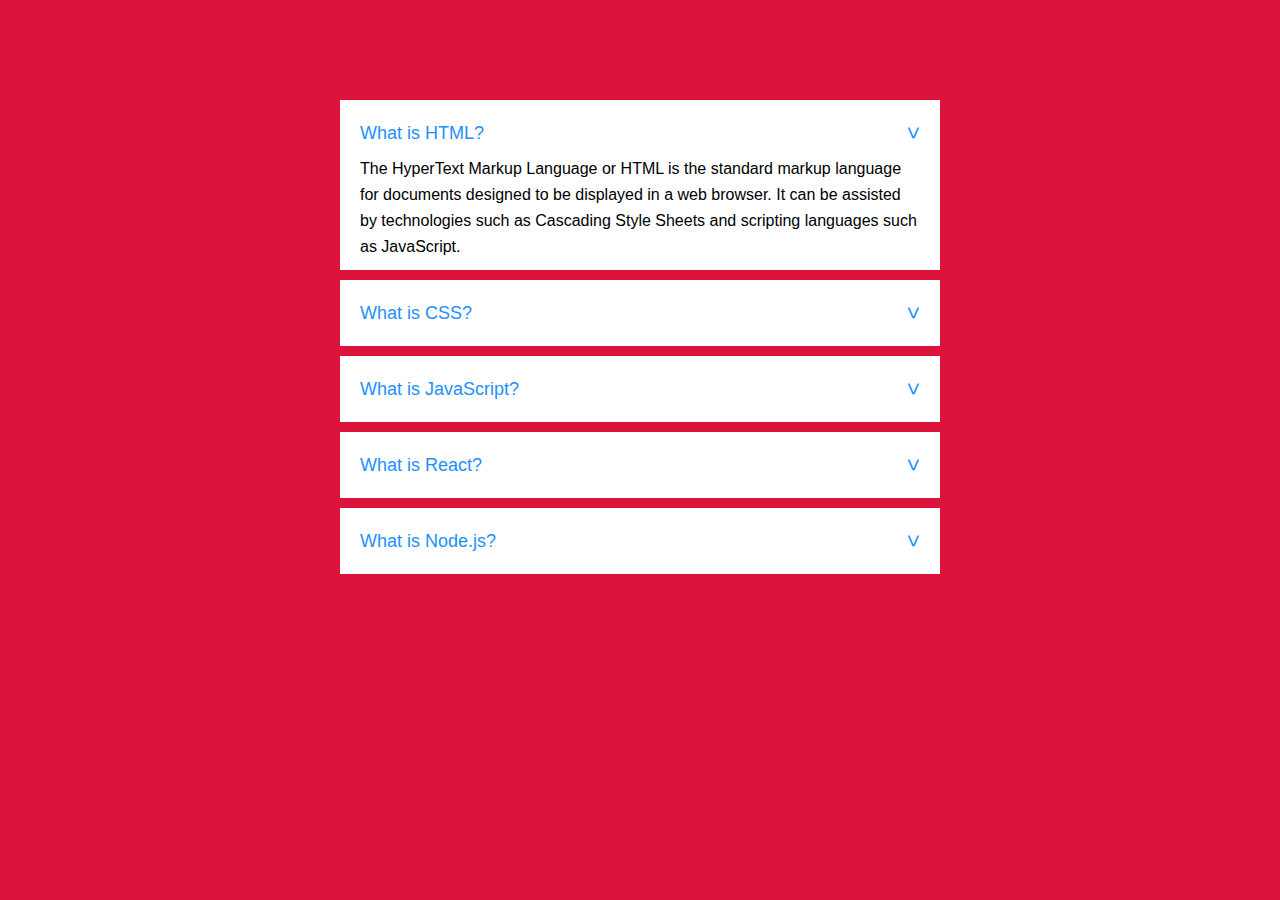
<file: Accordion/index.html>
<html lang="en">
  <head>
    <meta charset="UTF-8" />
    <meta http-equiv="X-UA-Compatible" content="IE=edge" />
    <meta name="viewport" content="width=device-width, initial-scale=1.0" />
    <title>Accordion</title>
    <link rel="stylesheet" href="style.css" />
  </head>
  <body>
    <ul id="accordion">
      <li>
        <label for="first">What is HTML? <span>&#x3e;</span></label>
        <input type="radio" name="accordion" id="first" checked />
        <div class="content">
          <p>
            The HyperText Markup Language or HTML is the standard markup
            language for documents designed to be displayed in a web browser. It
            can be assisted by technologies such as Cascading Style Sheets and
            scripting languages such as JavaScript.
          </p>
        </div>
      </li>
      <li>
        <label for="second">What is CSS? <span>&#x3e;</span></label>
        <input type="radio" name="accordion" id="second" />
        <div class="content">
          <p>
            Cascading Style Sheets is a style sheet language used for describing
            the presentation of a document written in a markup language such as
            HTML. CSS is a cornerstone technology of the World Wide Web,
            alongside HTML and JavaScript.
          </p>
        </div>
      </li>
      <li>
        <label for="third">What is JavaScript? <span>&#x3e;</span></label>
        <input type="radio" name="accordion" id="third" />
        <div class="content">
          <p>
            JavaScript, often abbreviated JS, is a programming language that is
            one of the core technologies of the World Wide Web, alongside HTML
            and CSS. Over 97% of websites use JavaScript on the client side for
            web page behavior, often incorporating third-party libraries.
          </p>
        </div>
      </li>
      <li>
        <label for="fourth">What is React? <span>&#x3e;</span></label>
        <input type="radio" name="accordion" id="fourth" />
        <div class="content">
          <p>
            React is a free and open-source front-end JavaScript library for
            building user interfaces based on UI components. It is maintained by
            Meta and a community of individual developers and companies.
          </p>
        </div>
      </li>
      <li>
        <label for="fifth">What is Node.js? <span>&#x3e;</span></label>
        <input type="radio" name="accordion" id="fifth" />
        <div class="content">
          <p>
            Node.js is an open-source, cross-platform, back-end JavaScript
            runtime environment that runs on the V8 engine and executes
            JavaScript code outside a web browser
          </p>
        </div>
      </li>
    </ul>
  </body>
</html>
</file>
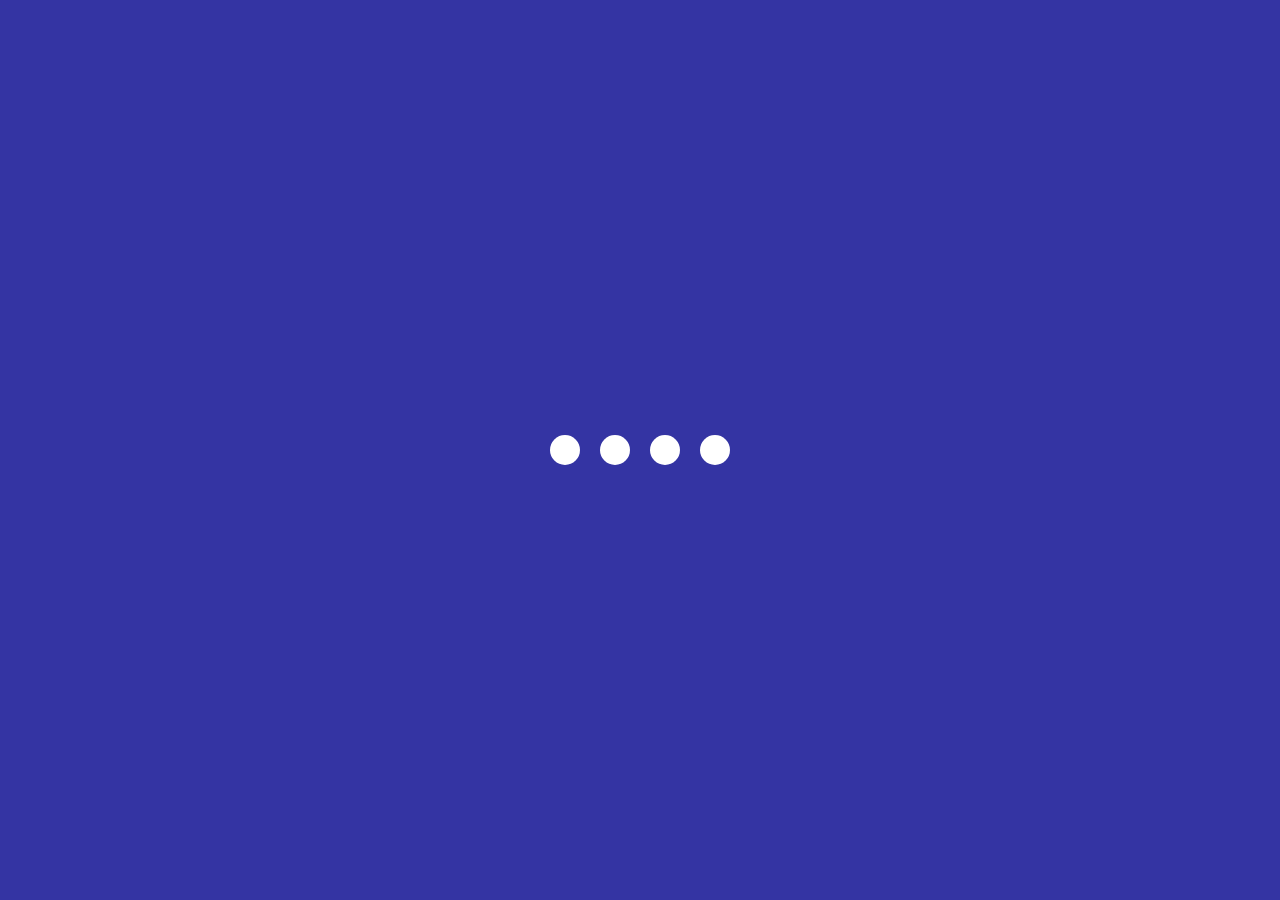
<file: Creative loading animation/index.html>
<!DOCTYPE html>
<html lang="en">
  <head>
    <meta charset="UTF-8" />
    <meta name="viewport" content="width=device-width, initial-scale=1.0" />
    <title>Creative loading animation</title>
    <link rel="stylesheet" href="style.css" />
  </head>
  <body>
    <section class="wrapper">
      <div class="loader">
        <div class="loading one"></div>
        <div class="loading two"></div>
        <div class="loading three"></div>
        <div class="loading four"></div>
      </div>
    </section>
  </body>
</html>
</file>
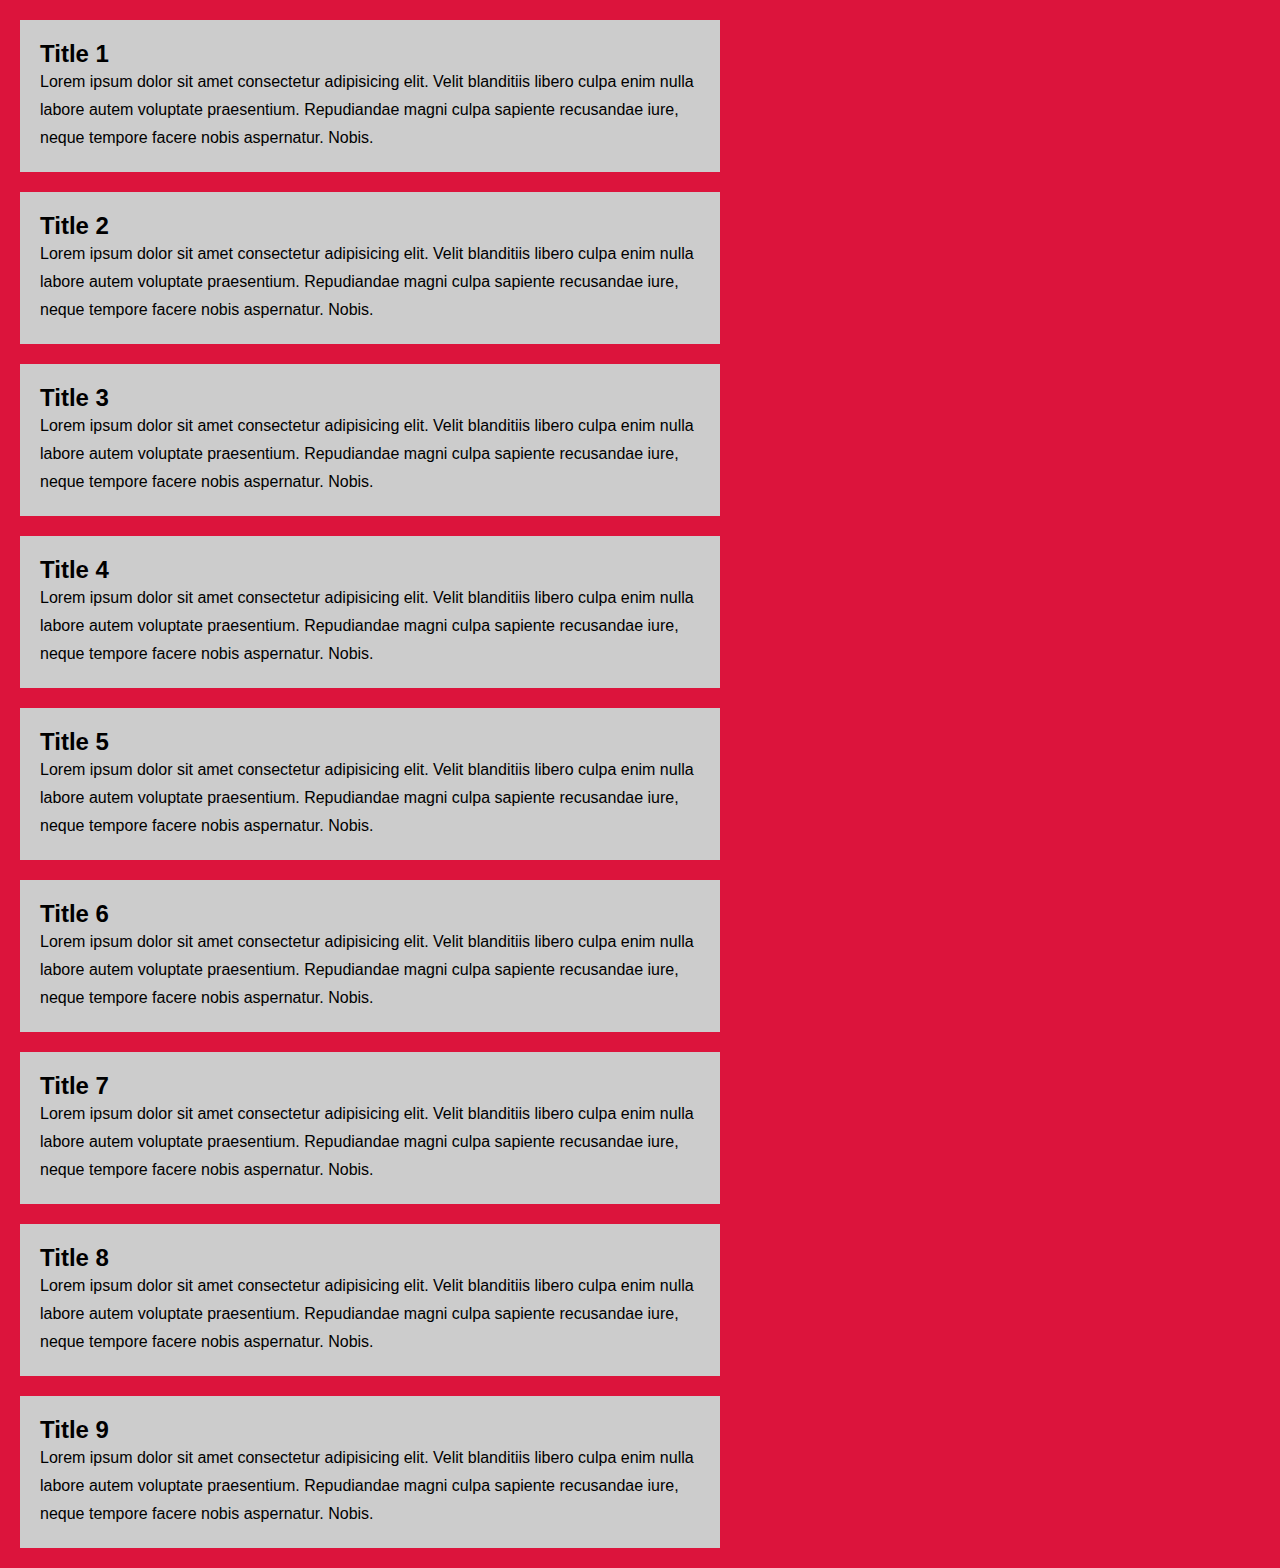
<file: Custom scrollbar/index.html>
<!DOCTYPE html>
<html lang="en">
<head>
  <meta charset="UTF-8">
  <meta name="viewport" content="width=device-width, initial-scale=1.0">
  <title>Custom scrollbar</title>
  <link rel="stylesheet" href="style.css">
</head>
<body>
  <section>
    <div class="card">
      <h2 class="card-title">Title 1</h2>
      <p>Lorem ipsum dolor sit amet consectetur adipisicing elit. Velit blanditiis libero culpa enim nulla labore autem voluptate praesentium. Repudiandae magni culpa sapiente recusandae iure, neque tempore facere nobis aspernatur. Nobis.</p>
    </div>
    <div class="card">
      <h2 class="card-title">Title 2</h2>
      <p>Lorem ipsum dolor sit amet consectetur adipisicing elit. Velit blanditiis libero culpa enim nulla labore autem voluptate praesentium. Repudiandae magni culpa sapiente recusandae iure, neque tempore facere nobis aspernatur. Nobis.</p>
    </div>
    <div class="card">
      <h2 class="card-title">Title 3</h2>
      <p>Lorem ipsum dolor sit amet consectetur adipisicing elit. Velit blanditiis libero culpa enim nulla labore autem voluptate praesentium. Repudiandae magni culpa sapiente recusandae iure, neque tempore facere nobis aspernatur. Nobis.</p>
    </div>
    <div class="card">
      <h2 class="card-title">Title 4</h2>
      <p>Lorem ipsum dolor sit amet consectetur adipisicing elit. Velit blanditiis libero culpa enim nulla labore autem voluptate praesentium. Repudiandae magni culpa sapiente recusandae iure, neque tempore facere nobis aspernatur. Nobis.</p>
    </div>
    <div class="card">
      <h2 class="card-title">Title 5</h2>
      <p>Lorem ipsum dolor sit amet consectetur adipisicing elit. Velit blanditiis libero culpa enim nulla labore autem voluptate praesentium. Repudiandae magni culpa sapiente recusandae iure, neque tempore facere nobis aspernatur. Nobis.</p>
    </div>
    <div class="card">
      <h2 class="card-title">Title 6</h2>
      <p>Lorem ipsum dolor sit amet consectetur adipisicing elit. Velit blanditiis libero culpa enim nulla labore autem voluptate praesentium. Repudiandae magni culpa sapiente recusandae iure, neque tempore facere nobis aspernatur. Nobis.</p>
    </div>
    <div class="card">
      <h2 class="card-title">Title 7</h2>
      <p>Lorem ipsum dolor sit amet consectetur adipisicing elit. Velit blanditiis libero culpa enim nulla labore autem voluptate praesentium. Repudiandae magni culpa sapiente recusandae iure, neque tempore facere nobis aspernatur. Nobis.</p>
    </div>
    <div class="card">
      <h2 class="card-title">Title 8</h2>
      <p>Lorem ipsum dolor sit amet consectetur adipisicing elit. Velit blanditiis libero culpa enim nulla labore autem voluptate praesentium. Repudiandae magni culpa sapiente recusandae iure, neque tempore facere nobis aspernatur. Nobis.</p>
    </div>
    <div class="card">
      <h2 class="card-title">Title 9</h2>
      <p>Lorem ipsum dolor sit amet consectetur adipisicing elit. Velit blanditiis libero culpa enim nulla labore autem voluptate praesentium. Repudiandae magni culpa sapiente recusandae iure, neque tempore facere nobis aspernatur. Nobis.</p>
    </div>
  </section>
</body>
</html>
</file>
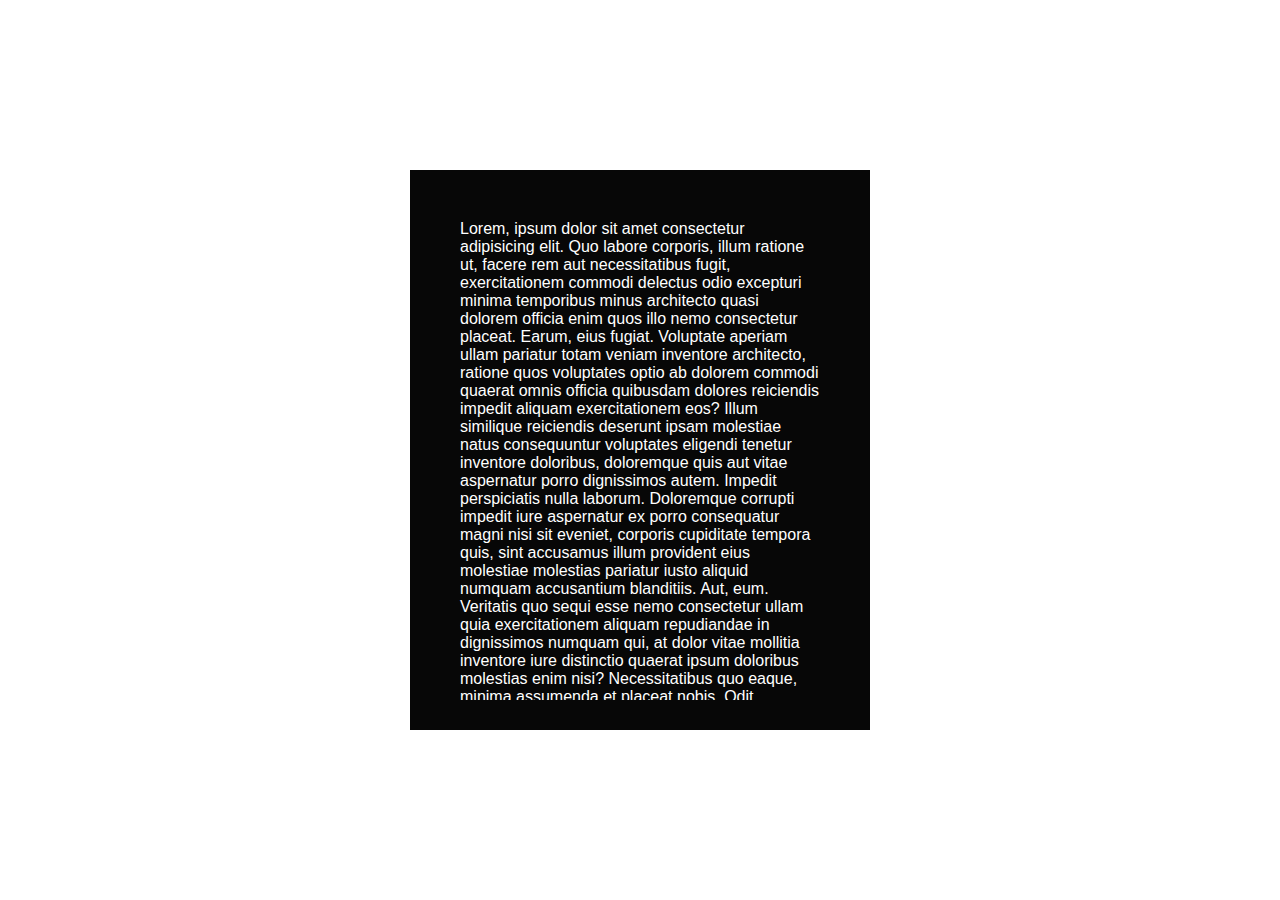
<file: Scrollbar/index.html>
<html lang="en">
  <head>
    <meta charset="UTF-8" />
    <meta http-equiv="X-UA-Compatible" content="IE=edge" />
    <meta name="viewport" content="width=device-width, initial-scale=1.0" />
    <title>Scrollbar</title>
    <link rel="stylesheet" href="style.css" />
  </head>
  <body>
    <section class="scroll-container">
      <div class="scroll-div">
        <div class="scroll-object">
          Lorem, ipsum dolor sit amet consectetur adipisicing elit. Quo labore
          corporis, illum ratione ut, facere rem aut necessitatibus fugit,
          exercitationem commodi delectus odio excepturi minima temporibus minus
          architecto quasi dolorem officia enim quos illo nemo consectetur
          placeat. Earum, eius fugiat. Voluptate aperiam ullam pariatur totam
          veniam inventore architecto, ratione quos voluptates optio ab dolorem
          commodi quaerat omnis officia quibusdam dolores reiciendis impedit
          aliquam exercitationem eos? Illum similique reiciendis deserunt ipsam
          molestiae natus consequuntur voluptates eligendi tenetur inventore
          doloribus, doloremque quis aut vitae aspernatur porro dignissimos
          autem. Impedit perspiciatis nulla laborum. Doloremque corrupti impedit
          iure aspernatur ex porro consequatur magni nisi sit eveniet, corporis
          cupiditate tempora quis, sint accusamus illum provident eius molestiae
          molestias pariatur iusto aliquid numquam accusantium blanditiis. Aut,
          eum. Veritatis quo sequi esse nemo consectetur ullam quia
          exercitationem aliquam repudiandae in dignissimos numquam qui, at
          dolor vitae mollitia inventore iure distinctio quaerat ipsum doloribus
          molestias enim nisi? Necessitatibus quo eaque, minima assumenda et
          placeat nobis. Odit accusamus quisquam fugit molestiae et! At
          provident reprehenderit veniam quas porro eaque enim ducimus neque
          tempore nesciunt pariatur assumenda, voluptates, quod deleniti soluta,
          nostrum ex ratione consequuntur distinctio vero magni blanditiis in
          optio dignissimos? Dolorum error deleniti necessitatibus, quibusdam
          distinctio neque beatae, eaque magnam nulla eum maiores explicabo
          ipsum magni voluptates, dolore adipisci qui ea debitis quod. Est,
          officia error? Natus fugiat impedit et voluptas minus quisquam
          voluptatum magni provident quos voluptates, delectus, veritatis
          accusamus voluptate eveniet mollitia aliquid nisi assumenda reiciendis
          laborum officiis illum magnam a? Reprehenderit vel animi adipisci
          doloribus explicabo dolorum odio consectetur, totam placeat illum
          quam! Impedit alias velit saepe, quis sapiente architecto laboriosam
          porro officiis omnis, unde minus corporis voluptate. Voluptates,
          quisquam deleniti vero impedit inventore corrupti repudiandae nesciunt
          facilis placeat fugiat corporis et autem mollitia! Nam id consectetur,
          voluptatum libero recusandae ipsam assumenda. Ad provident aperiam,
          laborum praesentium nihil iure voluptates et natus temporibus eum
          aliquam ratione similique eveniet repellat nisi velit, commodi fuga
          autem facere soluta. Deleniti numquam officiis ea labore odio minima
          laudantium doloremque asperiores repudiandae id quo ad eum enim,
          cupiditate veniam hic modi minus, praesentium qui! Ut soluta dolore et
          reiciendis ea beatae maxime enim facilis quibusdam. Optio nulla
          dignissimos accusamus mollitia rerum nemo magnam unde illo asperiores,
          voluptatum eius at corporis quos voluptate tempore, quasi praesentium
          debitis non nam in veniam maiores illum, reprehenderit quod. Impedit
          quisquam rem animi iste deleniti error, nemo harum illum inventore
          dolores quo eum officiis minus, eaque corporis. Ipsam perferendis
          labore qui exercitationem voluptatibus quam dignissimos non, harum
          animi nobis quaerat nesciunt, itaque quasi aperiam minus, maiores
          officia rem dolorem! Perspiciatis architecto sint molestiae ipsam,
          repellat consequuntur ipsum pariatur assumenda cum similique harum
          laborum quo molestias iure iste laudantium recusandae nostrum. Ea
          reiciendis dignissimos nostrum laborum obcaecati perspiciatis aliquam
          praesentium officiis repellendus maiores aperiam quibusdam facere
          sapiente similique temporibus distinctio officia autem non ipsum
          corrupti, corporis atque, nulla illo? Iure aspernatur non praesentium
          libero nobis, facilis corporis officiis quia, soluta quam sapiente
          enim qui ex adipisci iusto minus quaerat commodi. Beatae alias ab
          iusto cupiditate veniam!
        </div>
      </div>
    </section>
  </body>
</html>
</file>
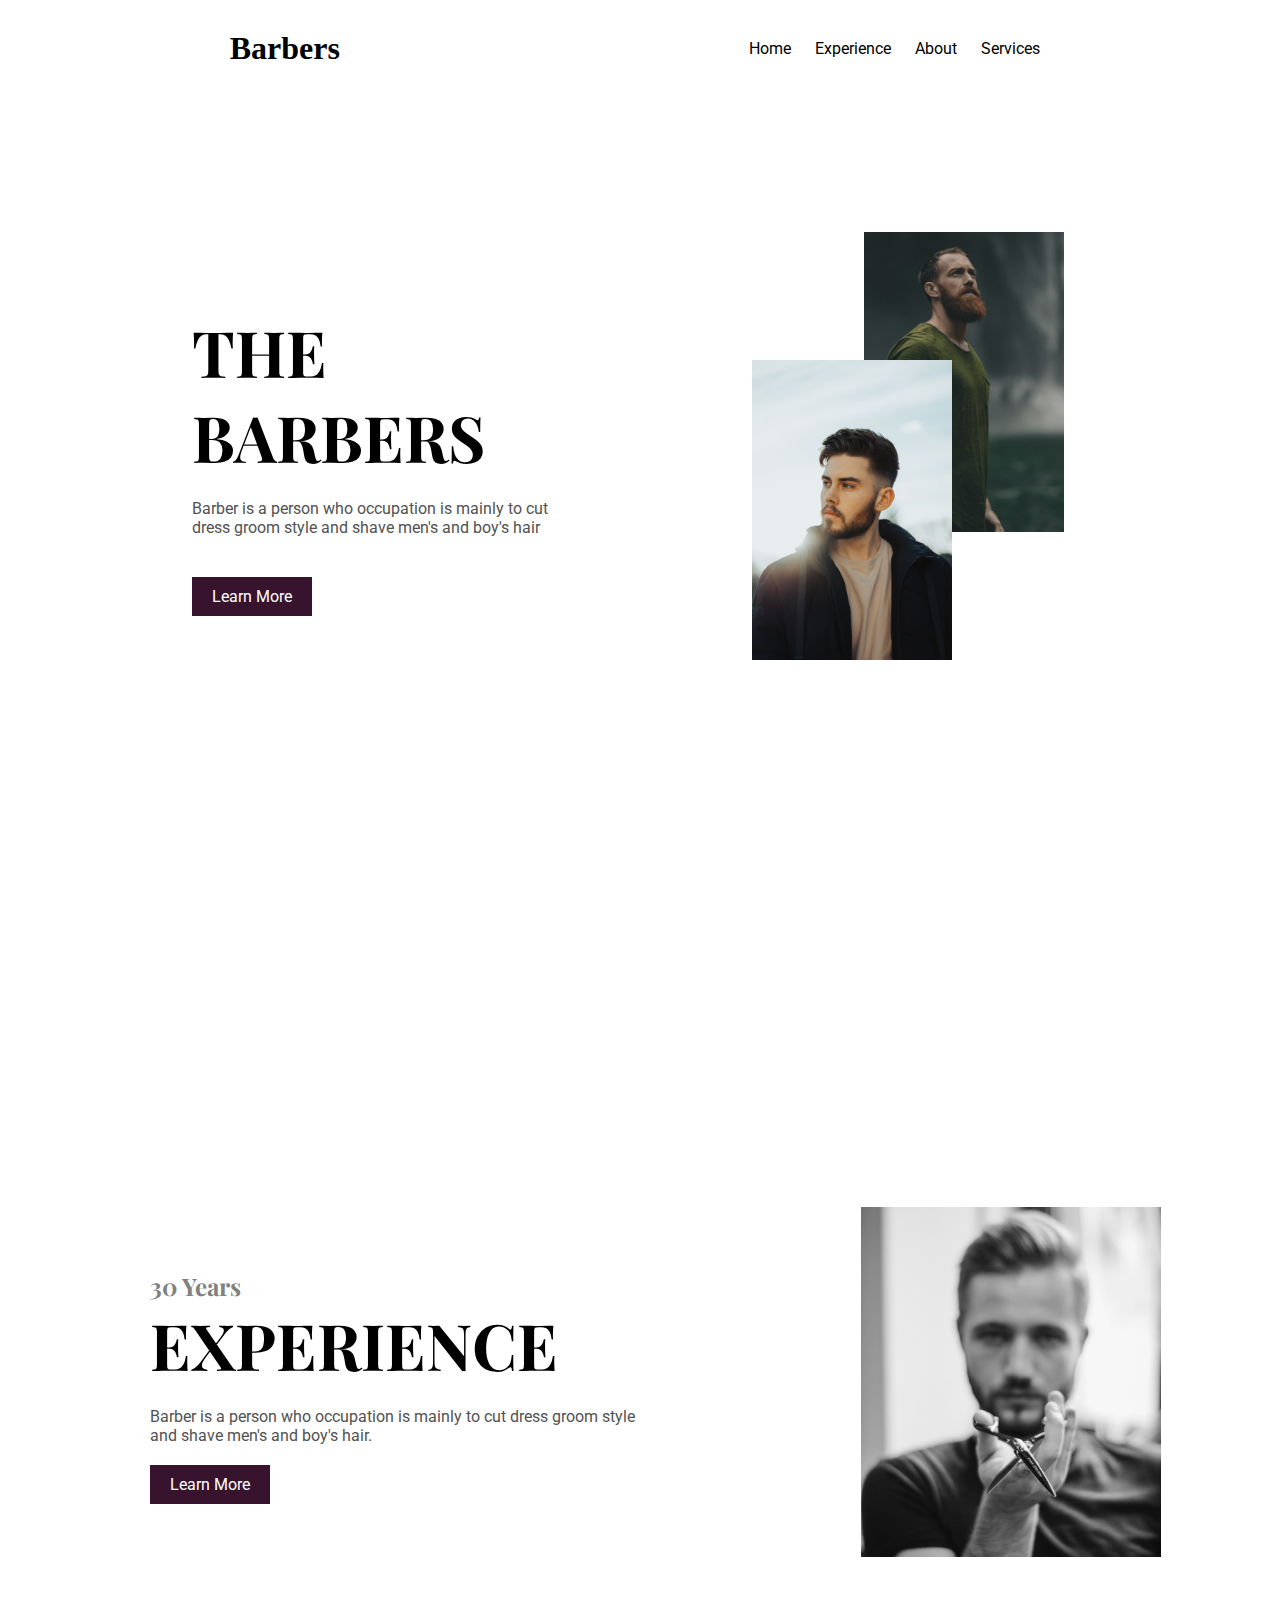
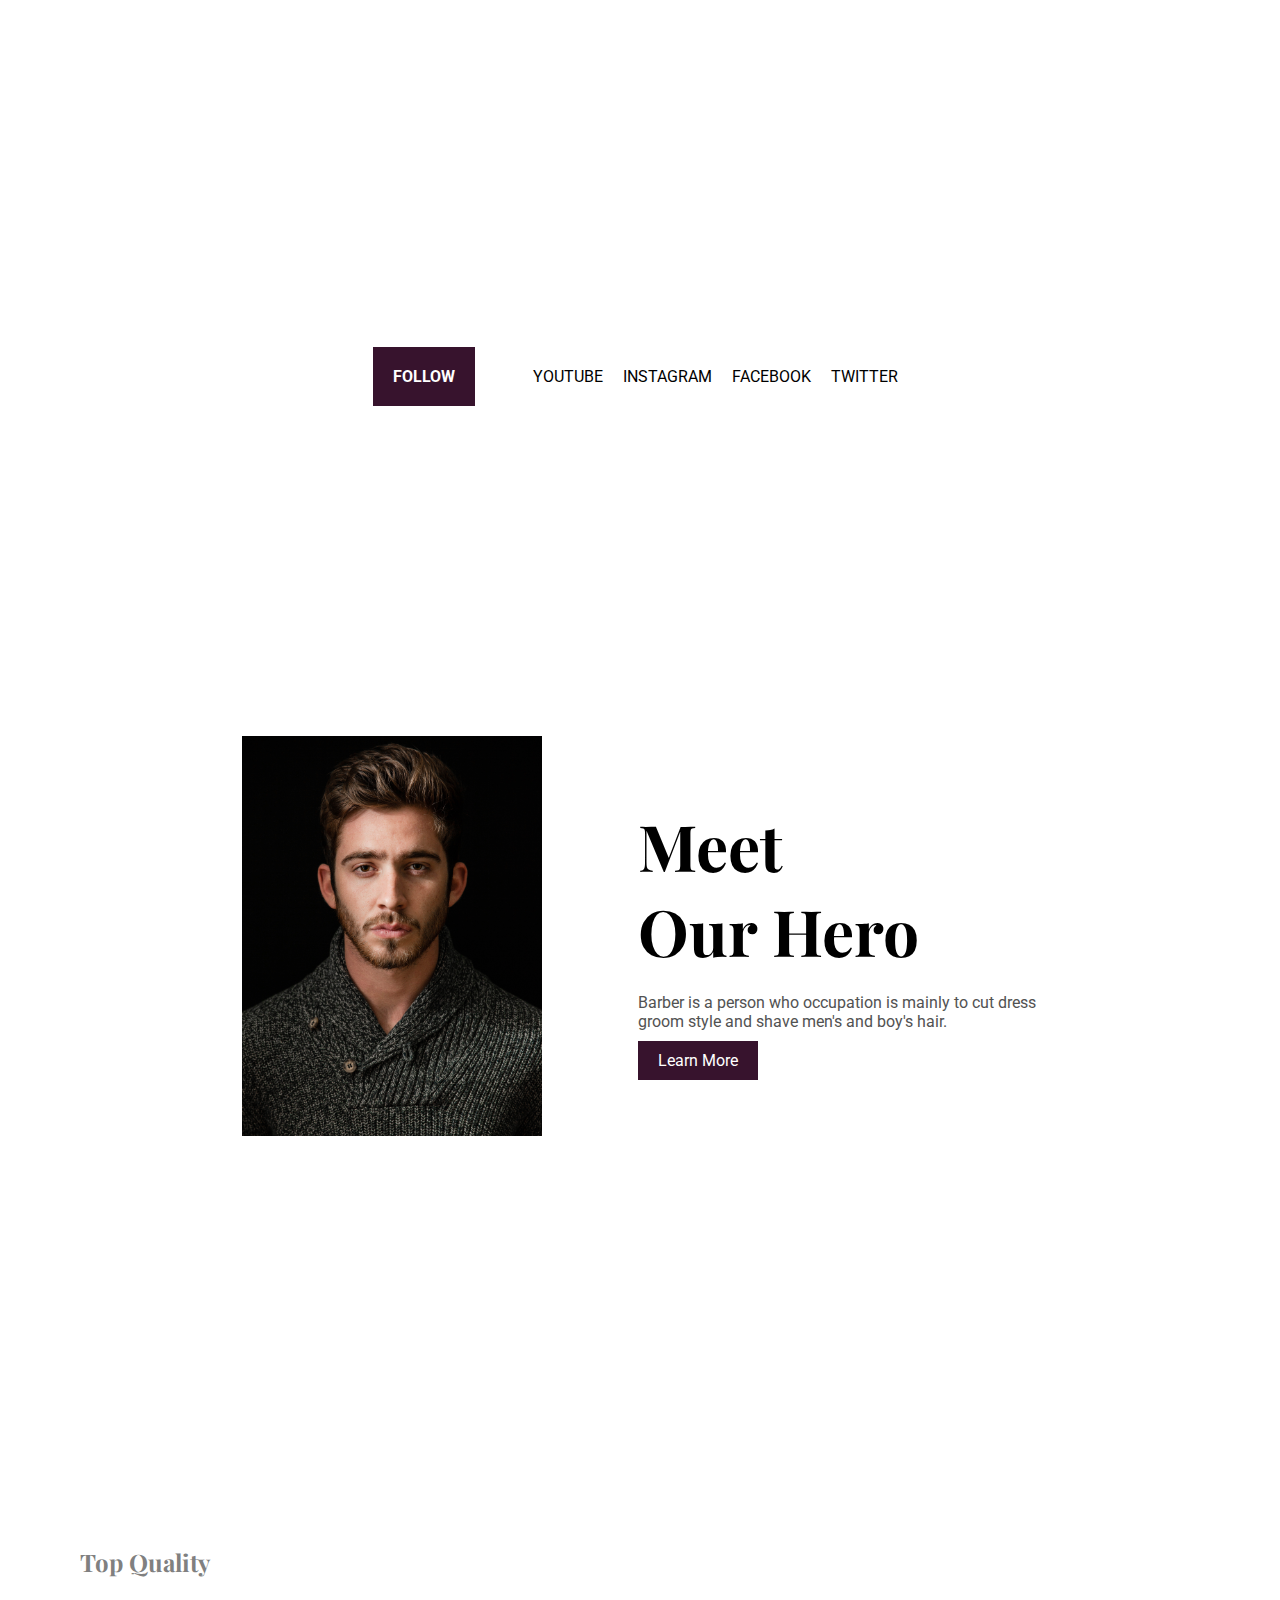
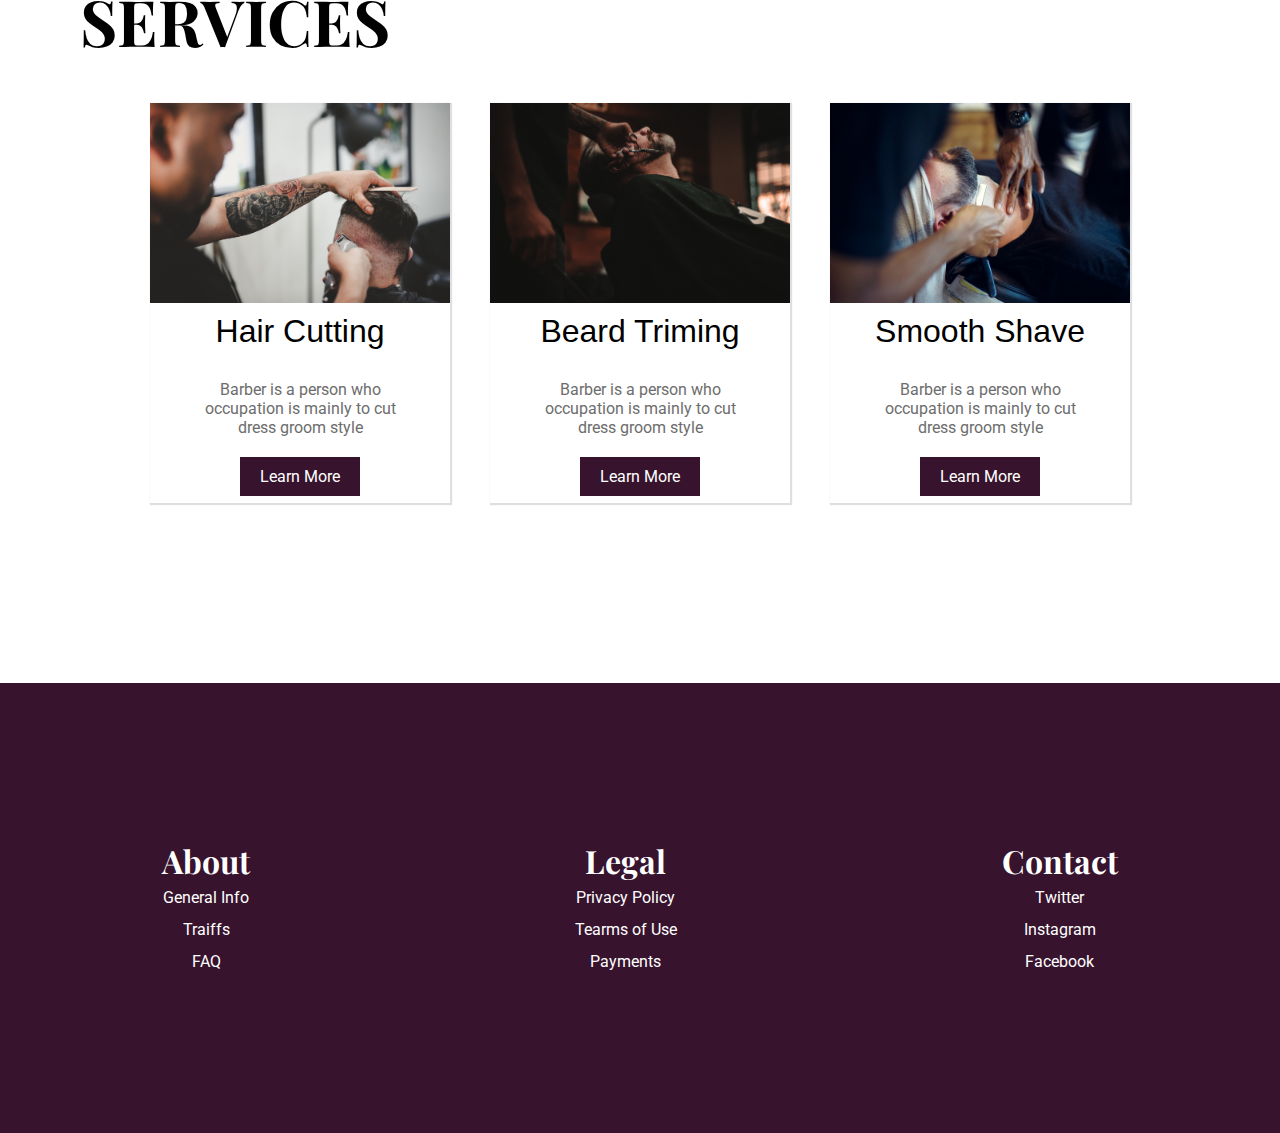
<file: The barbers landing page/index.html>
<html lang="en">
  <head>
    <meta charset="UTF-8" />
    <meta http-equiv="X-UA-Compatible" content="IE=edge" />
    <meta name="viewport" content="width=device-width, initial-scale=1.0" />
    <title>The Barbers</title>
    <link rel="stylesheet" href="style.css" />
  </head>
  <body>
    <header class="header">
      <nav class="nav">
        <h1 class="logo">Barbers</h1>
        <ul>
          <li><a href="">Home</a></li>
          <li><a href="">Experience</a></li>
          <li><a href="">About</a></li>
          <li><a href="">Services</a></li>
        </ul>
      </nav>

      <div class="content__container">
        <section class="header__content">
          <h1 class="header__heading">
            THE <br />
            BARBERS
          </h1>
          <p class="header__sub-headings">
            Barber is a person who occupation is mainly to cut dress groom style
            and shave men's and boy's hair
          </p>
          <div class="btn-container">
            <a href="" class="main-btn">Learn More</a>
          </div>
        </section>

        <div class="header__img-container">
          <img
            src="images/jakob-owens-lkMJcGDZLVs-unsplash.jpg"
            class="header__img img-one"
          />
          <img
            src="images/stephan-louis-L3s5QySz5UM-unsplash.jpg"
            class="header__img img-two"
          />
        </div>
      </div>
    </header>

    <!-- Experience -->
    <section class="experience">
      <div class="experience__content">
        <h2 class="gray-heading">30 Years</h2>
        <h1 class="header__heading experience-headings">EXPERIENCE</h1>
        <p class="header__sub-headings experience__sub-headings">
          Barber is a person who occupation is mainly to cut dress groom style
          and shave men's and boy's hair.
        </p>
        <div class="btn-container">
          <a href="" class="main-btn">Learn More</a>
        </div>
      </div>
      <div class="experience-img"></div>
    </section>

    <section class="social-media">
      <ul class="sm-container">
        <div class="follow">FOLLOW</div>
        <li class="list-items"><a href="">YOUTUBE</a></li>
        <li class="list-items"><a href="">INSTAGRAM</a></li>
        <li class="list-items"><a href="">FACEBOOK</a></li>
        <li class="list-items"><a href="">TWITTER</a></li>
      </ul>
    </section>

    <section class="hero">
      <div class="hero-container">
        <div class="hero-img-container"></div>
        <div class="hero__content">
          <h1 class="header__heading hero__headings">
            Meet<br />
            Our Hero
          </h1>
          <p class="header__sub-headings hero__sub-headings">
            Barber is a person who occupation is mainly to cut dress groom style
            and shave men's and boy's hair.
          </p>
          <div class="btn-contaienr">
            <a href="" class="main-btn">Learn More</a>
          </div>
        </div>
      </div>
    </section>

    <section class="services">
      <h2 class="gray-heading services_g-heading">Top Quality</h2>
      <h1 class="header__heading services-heading">SERVICES</h1>

      <div class="cards">
        <div class="card">
          <div class="card-img img-one"></div>
          <div class="card-content">
            <h1 class="card-title">Hair Cutting</h1>
            <p class="card-info">
              Barber is a person who occupation is mainly to cut dress groom
              style
            </p>
            <a href="" class="main-btn card-btn">Learn More</a>
          </div>
        </div>
        <div class="card">
          <div class="card-img img-two"></div>
          <div class="card-content">
            <h1 class="card-title">Beard Triming</h1>
            <p class="card-info">
              Barber is a person who occupation is mainly to cut dress groom
              style
            </p>
            <a href="" class="main-btn card-btn">Learn More</a>
          </div>
        </div>
        <div class="card">
          <div class="card-img img-three"></div>
          <div class="card-content">
            <h1 class="card-title">Smooth Shave</h1>
            <p class="card-info">
              Barber is a person who occupation is mainly to cut dress groom
              style
            </p>
            <a href="" class="main-btn card-btn">Learn More</a>
          </div>
        </div>
      </div>
    </section>

    <footer class="footer">
      <div class="footer__card">
        <h1 class="footer__card-title">About</h1>
        <p class="footer__card-info">General Info</p>
        <p class="footer__card-info">Traiffs</p>
        <p class="footer__card-info">FAQ</p>
      </div>
      <div class="footer__card">
        <h1 class="footer__card-title">Legal</h1>
        <p class="footer__card-info">Privacy Policy</p>
        <p class="footer__card-info">Tearms of Use</p>
        <p class="footer__card-info">Payments</p>
      </div>
      <div class="footer__card">
        <h1 class="footer__card-title">Contact</h1>
        <p class="footer__card-info">Twitter</p>
        <p class="footer__card-info">Instagram</p>
        <p class="footer__card-info">Facebook</p>
      </div>
    </footer>
  </body>
</html>
</file>
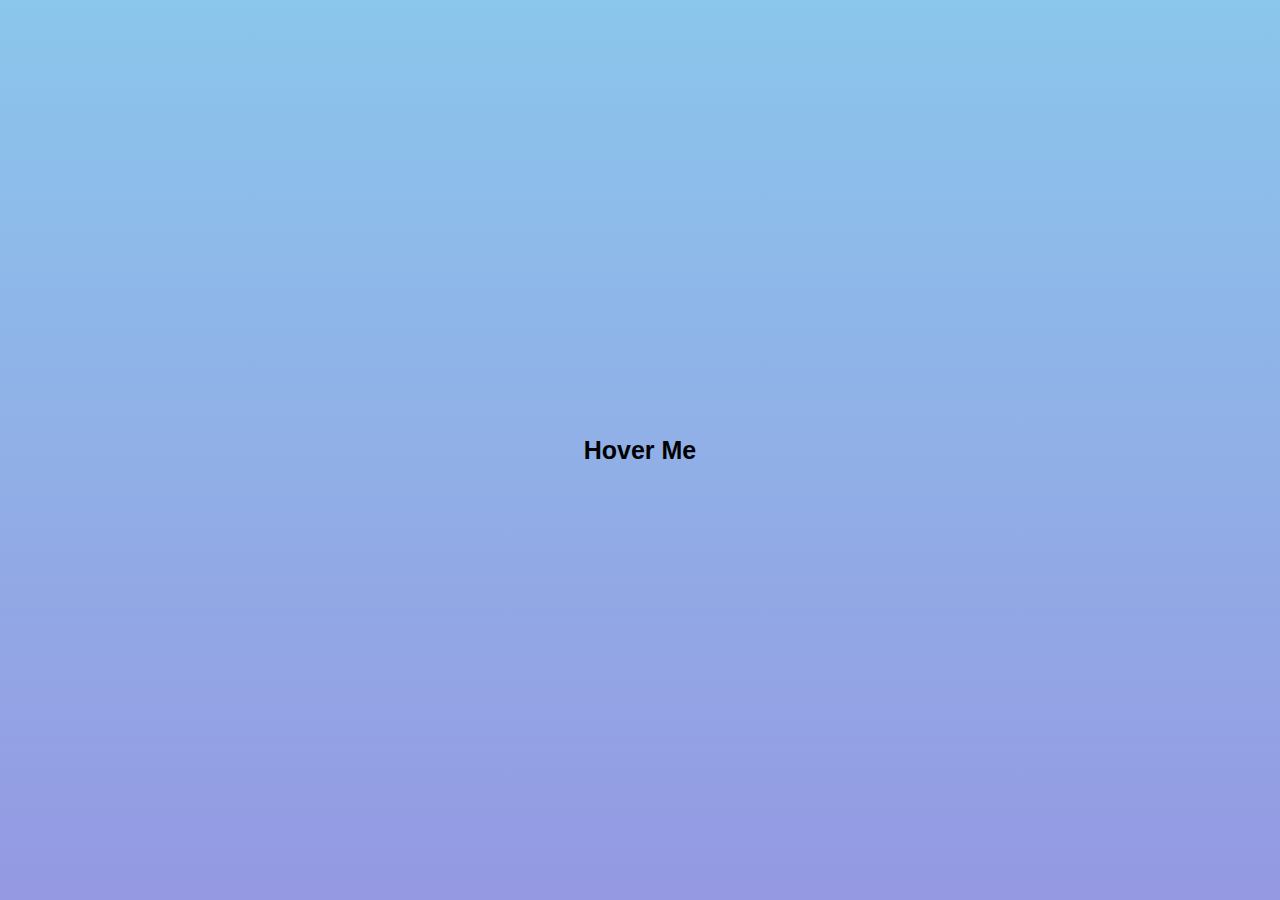
<file: Tooltip/index.html>
<html lang="en">
  <head>
    <meta charset="UTF-8" />
    <meta http-equiv="X-UA-Compatible" content="IE=edge" />
    <meta name="viewport" content="width=device-width, initial-scale=1.0" />
    <title>Tooltip</title>
    <link rel="stylesheet" href="style.css" />
  </head>
  <body>
    <div id="container">
      <span id="tooltip-content">Tooltip Text</span>
      <span>Hover Me</span>
    </div>
  </body>
</html>
</file>
<file: Accordion/style.css>
* {
  padding: 0;
  margin: 0;
  box-sizing: border-box;
}

body {
  background: crimson;
  font-family: sans-serif;
}

#accordion {
  margin: 100px auto;
  width: 600px;
}

#accordion li {
  list-style: none;
  width: 100%;
  margin-bottom: 10px;
  background: #fff;
  padding: 10px;
}

#accordion li label {
  padding: 10px;
  display: flex;
  justify-content: space-between;
  align-items: center;
  font-size: 18px;
  font-weight: 500;
  color: dodgerblue;
  cursor: pointer;
}

#accordion li label span {
  transform: rotate(90deg);
  font-size: 22px;
  color: dodgerblue;
}

#accordion label + input[type="radio"] {
  display: none;
}

#accordion .content {
  padding: 0 10px;
  line-height: 26px;
  max-height: 0;
  overflow: hidden;
  transition: max-height 0.5s;
}

#accordion label + input[type="radio"]:checked + .content {
  max-height: 400px;
}
</file>
<file: Creative loading animation/style.css>
*{
    margin: 0;
    padding: 0;
    box-sizing: border-box;
  }

  body {
    background-color: #00008bcb;
  }
  .wrapper {
    display: flex;
    justify-content: center;
    align-items: center;
    min-height: 100vh;
  }

  .wrapper .loader {
    display: flex;
    justify-content: space-evenly;
    padding: 0 20px;
  }
  .loader .loading {
    background-color: #fff;
    width: 30px;
    height: 30px;
    border-radius: 50px;
    margin: 0 10px;
    animation: load 0.8s  ease infinite ;
  }

  .loader .loading.one {
    animation-delay: 0.3s;
  }
  .loader .loading.two {
    animation-delay: 0.4s;
  }
  .loader .loading.three {
    animation-delay: 0.5s;
  }
  .loader .loading.four {
    animation-delay: 0.6s;
  }
  @keyframes load {
    0% {
      width: 30px;
      height: 30px;
    }
    50% {
      width: 20px;
      height: 20px;
    }
  }
</file>
<file: Custom scrollbar/style.css>
* {
    padding: 0;
    margin: 0;
    box-sizing: border-box;
    font-family: sans-serif;
  }
  body {
    background-color: crimson;
  }
  .card {
    width: 700px;
    background: #ccc;
    padding: 20px;
    margin: 20px;
    font-family: sans-serif;
    line-height: 28px;
  }

  /* Scrollbar */
  ::-webkit-scrollbar {
    background-color: transparent;
    width: 7px;
    border: 2px dashed white;
  }
  ::-webkit-scrollbar-thumb {
    background: #fff;
    border-radius: 100px;
  }
</file>
<file: Scrollbar/style.css>
body {
  display: flex;
  justify-content: center;
  align-items: center;
  font-family: sans-serif;
  color: #fff;
}

.scroll-container {
  background: rgb(7, 7, 7);
  width: 25rem;
  padding: 30px;
}

.scroll-div {
  width: 400px;
  height: 500px;
  background: rgb(7, 7, 7);
  overflow: hidden;
  overflow-y: scroll;
}

.scroll-object {
  padding: 20px;
}
</file>
<file: The barbers landing page/style.css>
@import url("https://fonts.googleapis.com/css2?family=Playfair+Display:wght@900&family=Roboto&display=swap");

:root {
  --main-color: #37132d;
  --main-font: "Playfair Display", serif;
  --secondary-font: "Roboto", sans-serif;
}

* {
  padding: 0;
  margin: 0;
  box-sizing: border-box;
}

.nav {
  display: flex;
  justify-content: space-around;
  align-items: center;
  padding: 30px;
}

ul li {
  list-style: none;
  display: inline;
}

ul li a {
  text-decoration: none;
  margin: 10px;
  color: #000;
  font-family: var(--secondary-font);
}

/* Header Content */
.content__container {
  display: flex;
  flex-wrap: wrap;
  justify-content: center;
  align-items: center;
  height: 80vh;
}

.header__content {
  display: flex;
  flex-wrap: wrap;
  flex-direction: column;
  justify-content: center;
  width: 40%;
}

.header__heading {
  font-size: 4rem;
  font-family: var(--main-font);
}

.header__sub-headings {
  width: 70%;
  font-family: var(--secondary-font);
  color: rgb(82, 82, 82);
  margin: 20px 0;
}

.header__img {
  width: 200px;
  height: 300px;
}

.header__img-container {
  width: 30%;
  height: 50vh;
  position: relative;
}

.img-one {
  position: absolute;
  left: 10rem;
}

.img-two {
  position: absolute;
  left: 3rem;
  top: 8rem;
}

.main-btn {
  padding: 10px 20px;
  text-decoration: none;
  background: var(--main-color);
  color: #fff;
  font-family: var(--secondary-font);
}
/* End of Header Section */

/* Experience Start */
.experience {
  height: 90vh;
  margin-left: 5rem;
  display: flex;
  flex-wrap: wrap;
  justify-content: center;
  align-items: center;
  margin-top: 10rem;
}

.experience-img {
  background-image: url("images/eugene-chystiakov-taZSJ6xmt48-unsplash.jpg");
  background-size: cover;
  background-position: center;
  width: 300px;
  height: 350px;
  margin-right: 50px;
}

.gray-heading {
  color: gray;
  font-family: var(--main-font);
}

.btn-container {
  margin-top: 30px;
}
/* ؑEnd Of Experience Section */

/* Social Media Start */
.social-media {
  margin: 5rem;
}

.sm-container {
  display: flex;
  flex-wrap: wrap;
  justify-content: center;
  align-items: center;
  text-align: center;
  margin-top: 10rem;
}

.follow {
  padding: 20px;
  background: var(--main-color);
  color: #fff;
  font-family: var(--secondary-font);
  font-weight: bold;
  margin-right: 3rem;
  text-align: center;
}
/* End Social Media Section */

/* Hero Section Start */
.hero {
  height: 100vh;
  display: flex;
  justify-content: center;
  align-items: center;
}

.hero-container {
  width: 70%;
  display: flex;
  flex-wrap: wrap;
  justify-content: center;
  align-items: center;
}

.hero-img-container {
  background-image: url("images/albert-dera-ILip77SbmOE-unsplash.jpg");
  background-size: cover;
  background-position: top;
  width: 300px;
  height: 400px;
}

.hero__sub-headings {
  width: 400px;
}

.hero__content {
  margin-left: 6rem;
}
/* End of Hero Section */

/* Services Section Start */
.services {
  margin-top: 10rem;
}

.services_g-heading {
  margin-left: 5rem;
}

.services-heading {
  margin-left: 5rem;
  margin-bottom: 20px;
}

.cards {
  display: flex;
  flex-wrap: wrap;
  justify-content: center;
  align-items: center;
}

.card {
  width: 300px;
  height: 400px;
  position: relative;
  box-shadow: 1px 1px 1px 1px rgb(223, 223, 223);
  margin: 20px;
}

.card-img {
  width: 100%;
  height: 200px;
  position: absolute;
  top: 0;
  left: 0;
  background-size: cover;
  background-position: top;
}

.img-one {
  background-image: url(images/john-arano-CCTCHXEsan8-unsplash.jpg);
}
.img-two {
  background-image: url(images/allef-vinicius-IvQeAVeJULw-unsplash.jpg);
}
.img-three {
  background-image: url(images/christoffer-engstrom-1ouGlRChSbY-unsplash.jpg);
}

.card-content {
  transform: translateY(200px);
  text-align: center;
  margin: 10px;
}

.card-title {
  font-family: sans-serif;
  font-weight: normal;
  margin-bottom: 20px 0;
  color: #000;
}

.card-info {
  font-family: var(--secondary-font);
  text-align: center;
  color: rgb(109, 109, 109);
  margin: 30px 40px;
}
/* Services Section End */

/* Footer Start */
.footer {
  background: var(--main-color);
  display: flex;
  justify-content: space-around;
  align-items: center;
  text-align: center;
  color: #fff;
  height: 50vh;
  margin-top: 10rem;
}

.footer__card-title {
  font-family: var(--main-font);
}

.footer__card-info {
  font-family: var(--secondary-font);
  line-height: 2rem;
}
/* Footer End */

@media only screen and (max-width: 600px) {
  .header__content {
    align-items: center;
    text-align: center;
    width: 70%;
  }

  .header__img-container {
    display: none;
  }

  .experience {
    height: 100vh;
    margin: 0 auto;
    text-align: center;
  }

  .experience-headings {
    font-size: 3rem;
  }

  .experience-img {
    width: 200px;
    height: 300px;
    border-top-left-radius: 0;
    border-top-right-radius: 0;
    border-bottom-right-radius: 0;
  }

  .experience__sub-headings {
    margin: 20px auto;
  }

  .btn-container {
    margin-top: 30px;
    margin-bottom: 3.5rem;
  }

  .follow {
    display: none;
  }

  .sm-container {
    flex-direction: column;
  }

  .list-items {
    margin: 10px;
  }

  .hero-img-container {
    width: 300px;
    height: 400px;
  }

  .hero__headings {
    font-size: 3rem;
  }

  .hero__content {
    margin: 0 auto;
  }

  .services {
    margin-top: 10rem;
  }
}
</file>
<file: Tooltip/style.css>
* {
  padding: 0;
  margin: 0;
  box-sizing: border-box;
}

body {
  width: 100%;
  height: 100vh;
  display: flex;
  justify-content: center;
  align-items: center;
  background: linear-gradient(#8bc6ec, #9599e2);
  font-family: sans-serif;
}

#container {
  position: relative;
  padding: 7px;
  font-size: 25px;
  font-weight: bold;
  cursor: pointer;
}

#tooltip-content {
  position: absolute;
  left: 50%;
  top: 0;
  transform: translateX(-50%);
  background: #000;
  color: #fff;
  white-space: nowrap;
  padding: 10px 15px;
  border-radius: 7px;
  visibility: hidden;
  opacity: 0;
  transition: opacity 0.5s ease;
}

#tooltip-content::before {
  content: "";
  position: absolute;
  left: 50%;
  top: 100%;
  transform: translateX(-50%);
  border: 15px solid;
  border-color: #000 #0000 #0000 #0000;
}

#container:hover #tooltip-content {
  top: -130%;
  visibility: visible;
  opacity: 1;
}
</file>
